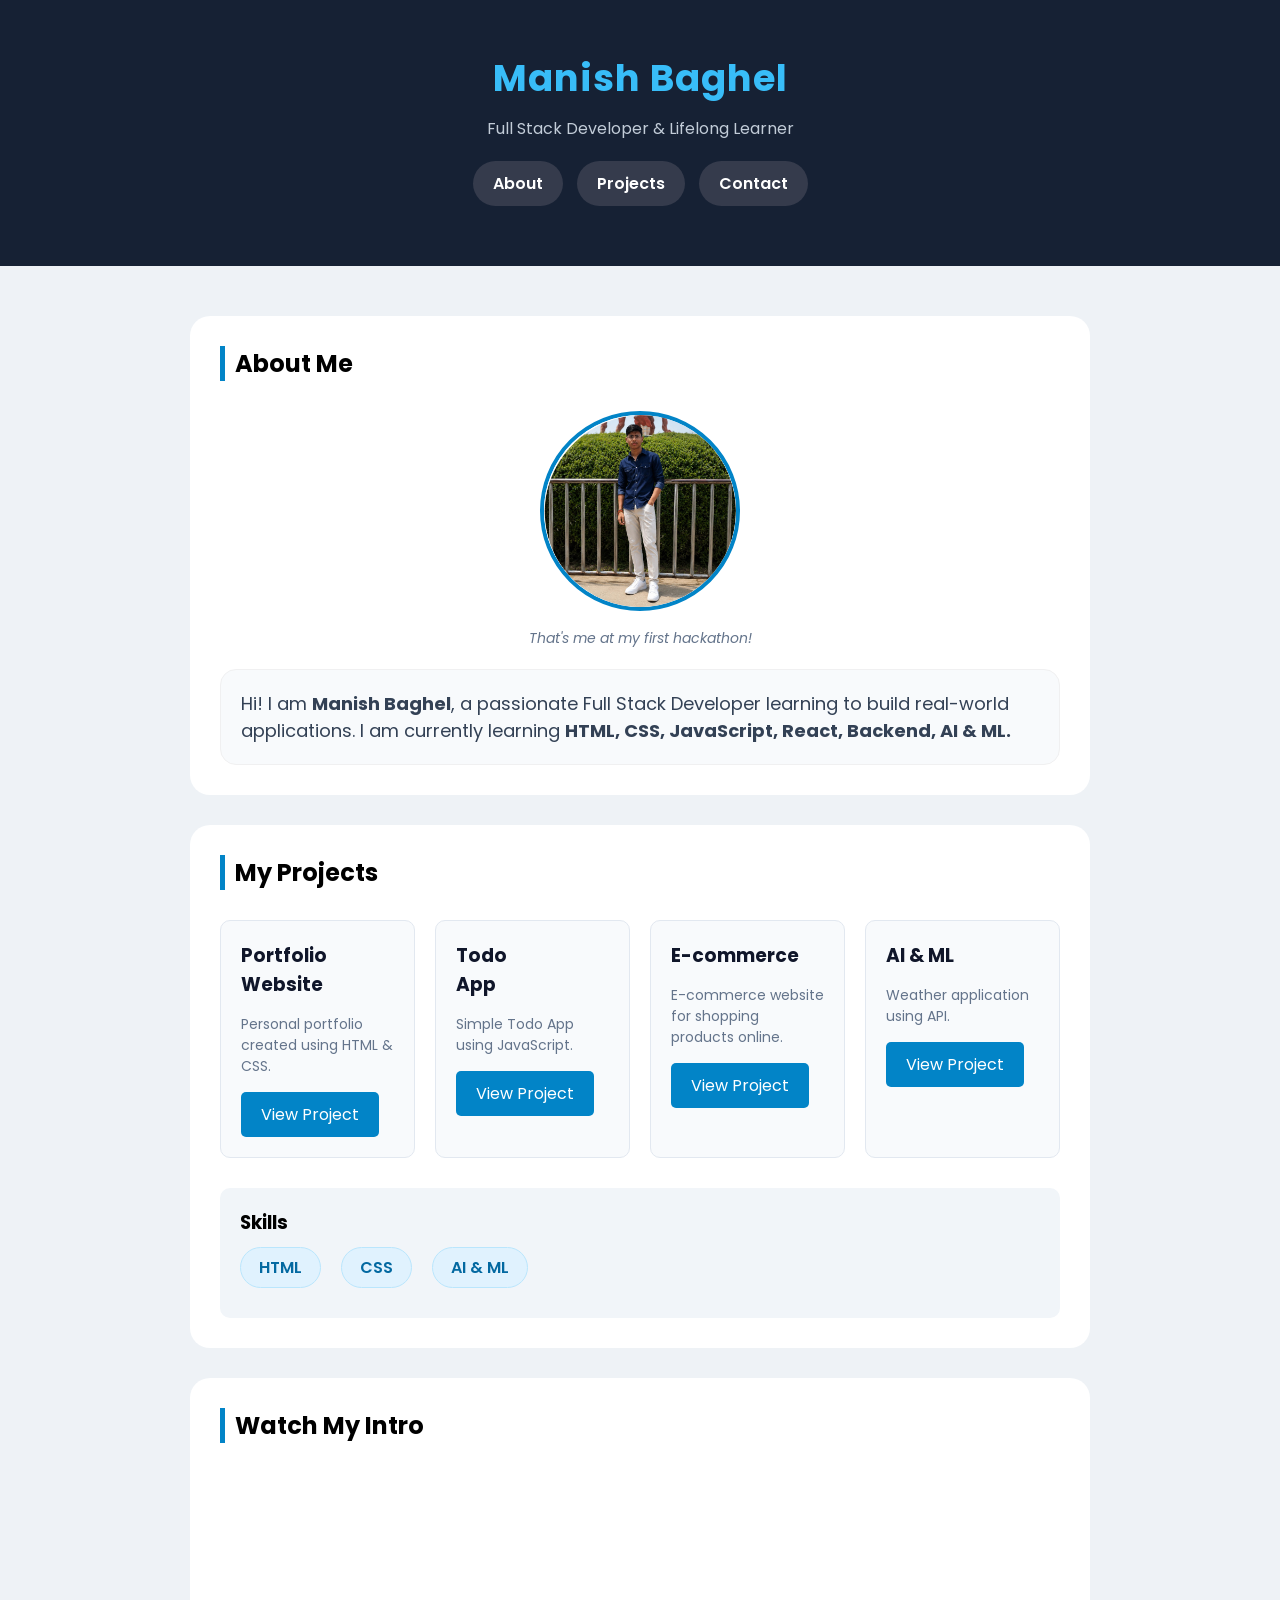
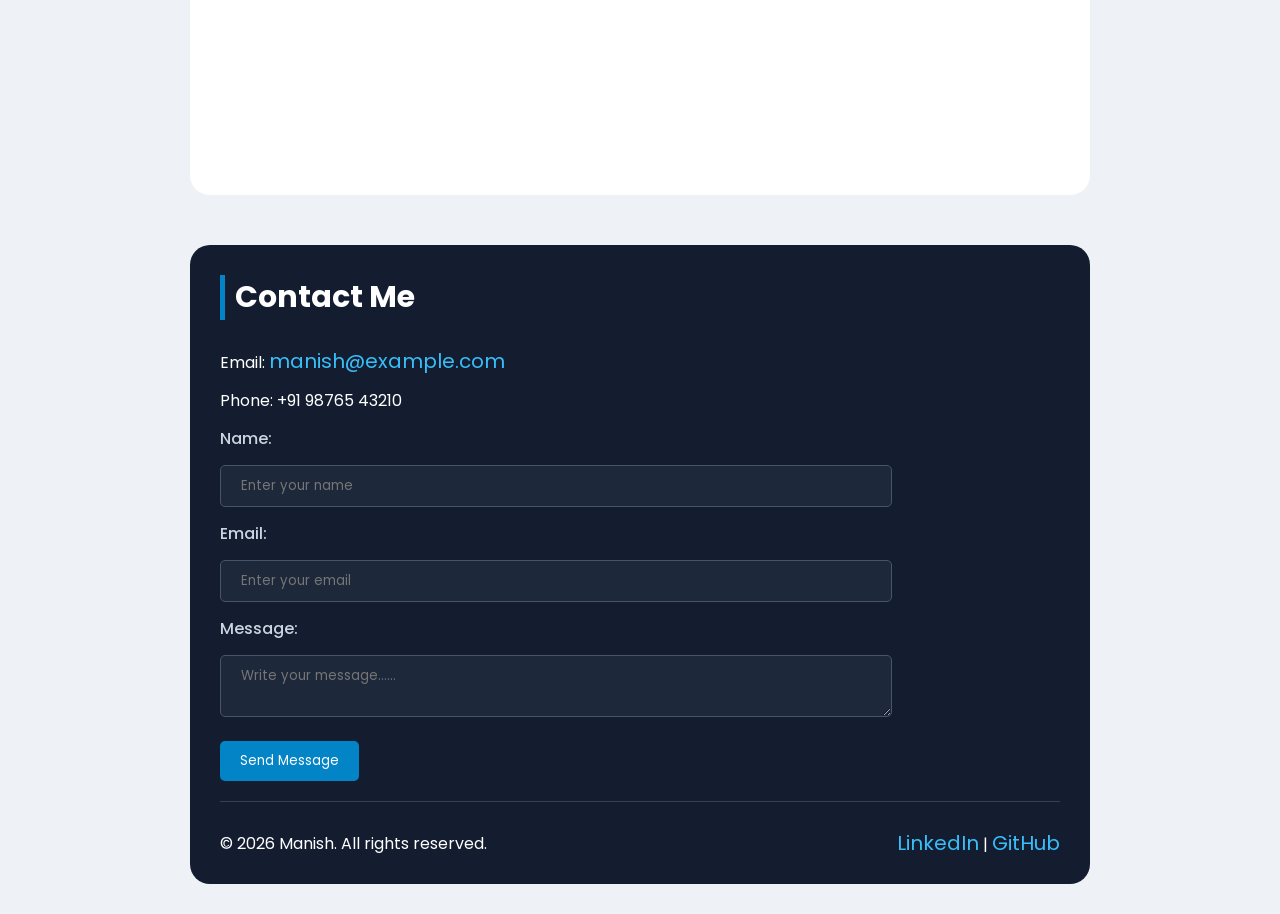
<file: index.html>
<!DOCTYPE html>
<html lang="en">
<head>
    <meta charset="UTF-8">
    <meta name="viewport" content="width=device-width, initial-scale=1.0">
    <title>Manish Baghel | Portfolio</title>
    <link rel="stylesheet" href="index.css">
</head>
<body>
<!-- hello -->
    <header>
        <h1>Manish Baghel</h1>
        <p>Full Stack Developer & Lifelong Learner</p>

        <nav>
            <a href="#about">About</a>
            <a href="#project">Projects</a>
            <a href="#contact">Contact</a>
        </nav>
    </header>

    <main>
        <section id="about">
            <h2>About Me</h2>

            <figure>
                <img src="image/imagephoto.jpeg" alt="Profile">
                <figcaption>That's me at my first hackathon!</figcaption>
            </figure>

            <div class="about-box">
                <p>
                    Hi! I am <strong>Manish Baghel</strong>, a passionate Full Stack Developer
                    learning to build real-world applications. I am currently learning
                    <b>HTML, CSS, JavaScript, React, Backend, AI & ML.</b>
                </p>
            </div>
        </section>
<!-- hello -->
        <section id="project">
            <h2>My Projects</h2>

            <div id="projects-card">
                <article>
                    <h3>Portfolio Website</h3>
                    <p>Personal portfolio created using HTML & CSS.</p>
                    <a href="index.html">View Project</a>
                </article>

                <article>
                    <h3>Todo <br>App</h3>
                    <p>Simple Todo App using JavaScript.</p>
                    <a href="https://manishbaghel6105-gif.github.io/Todo-app/">View Project</a>
                </article>

                <article>
                    <h3>E-commerce</h3>
                    <p>E-commerce website for shopping products online.</p>
                    <a href="https://manishbaghel6105-gif.github.io/Mini-E-Commerce-Store/">View Project</a>
                </article>

                <article>
                    <h3>AI & ML</h3>
                    <p>Weather application using API.</p>
                    <a href="#">View Project</a>
                </article>
            </div>

            <section id="skills">
                <h3>Skills</h3>
                <ul>
                    <li>HTML</li>
                    <li>CSS</li>
                    <li>AI & ML</li>
                </ul>
            </section>
        </section>

        <section id="intro">
            <h2>Watch My Intro</h2>

          <iframe width="560" height="315" src="https://www.youtube.com/embed/O0fY0yRXBHA?si=lxpNws1BG3L0IvK3" 
          title="YouTube video player" frameborder="0" allow="accelerometer; autoplay; clipboard-write; encrypted-media;
           gyroscope; picture-in-picture; web-share" referrerpolicy="strict-origin-when-cross-origin" allowfullscreen>
        </iframe>
        </section>
    </main>

    <footer id="contact">
        <h2>Contact Me</h2>

        <p>Email: <a href="mailto:manish@example.com">manish@example.com</a></p>
        <p>Phone: +91 98765 43210</p>

        <form>
            <label for="name">Name:</label>
            <input type="text" id="name" placeholder="Enter your name">

            <label for="email">Email:</label>
            <input type="email" id="email" placeholder="Enter your email">

            <label for="message">Message:</label>
            <textarea id="message" placeholder="Write your message......"></textarea>

            <button type="submit">Send Message</button>
        </form>

        <div id="lower-footer">
            <p>© 2026 Manish. All rights reserved.</p>

            <p>
                <a href="www.linkedin.com/in/manish-baghel-1bb7a8430">LinkedIn</a> |
                <a href="https://github.com/">GitHub</a>
            </p>
        </div>
    </footer>

</body>
</html>
</file>
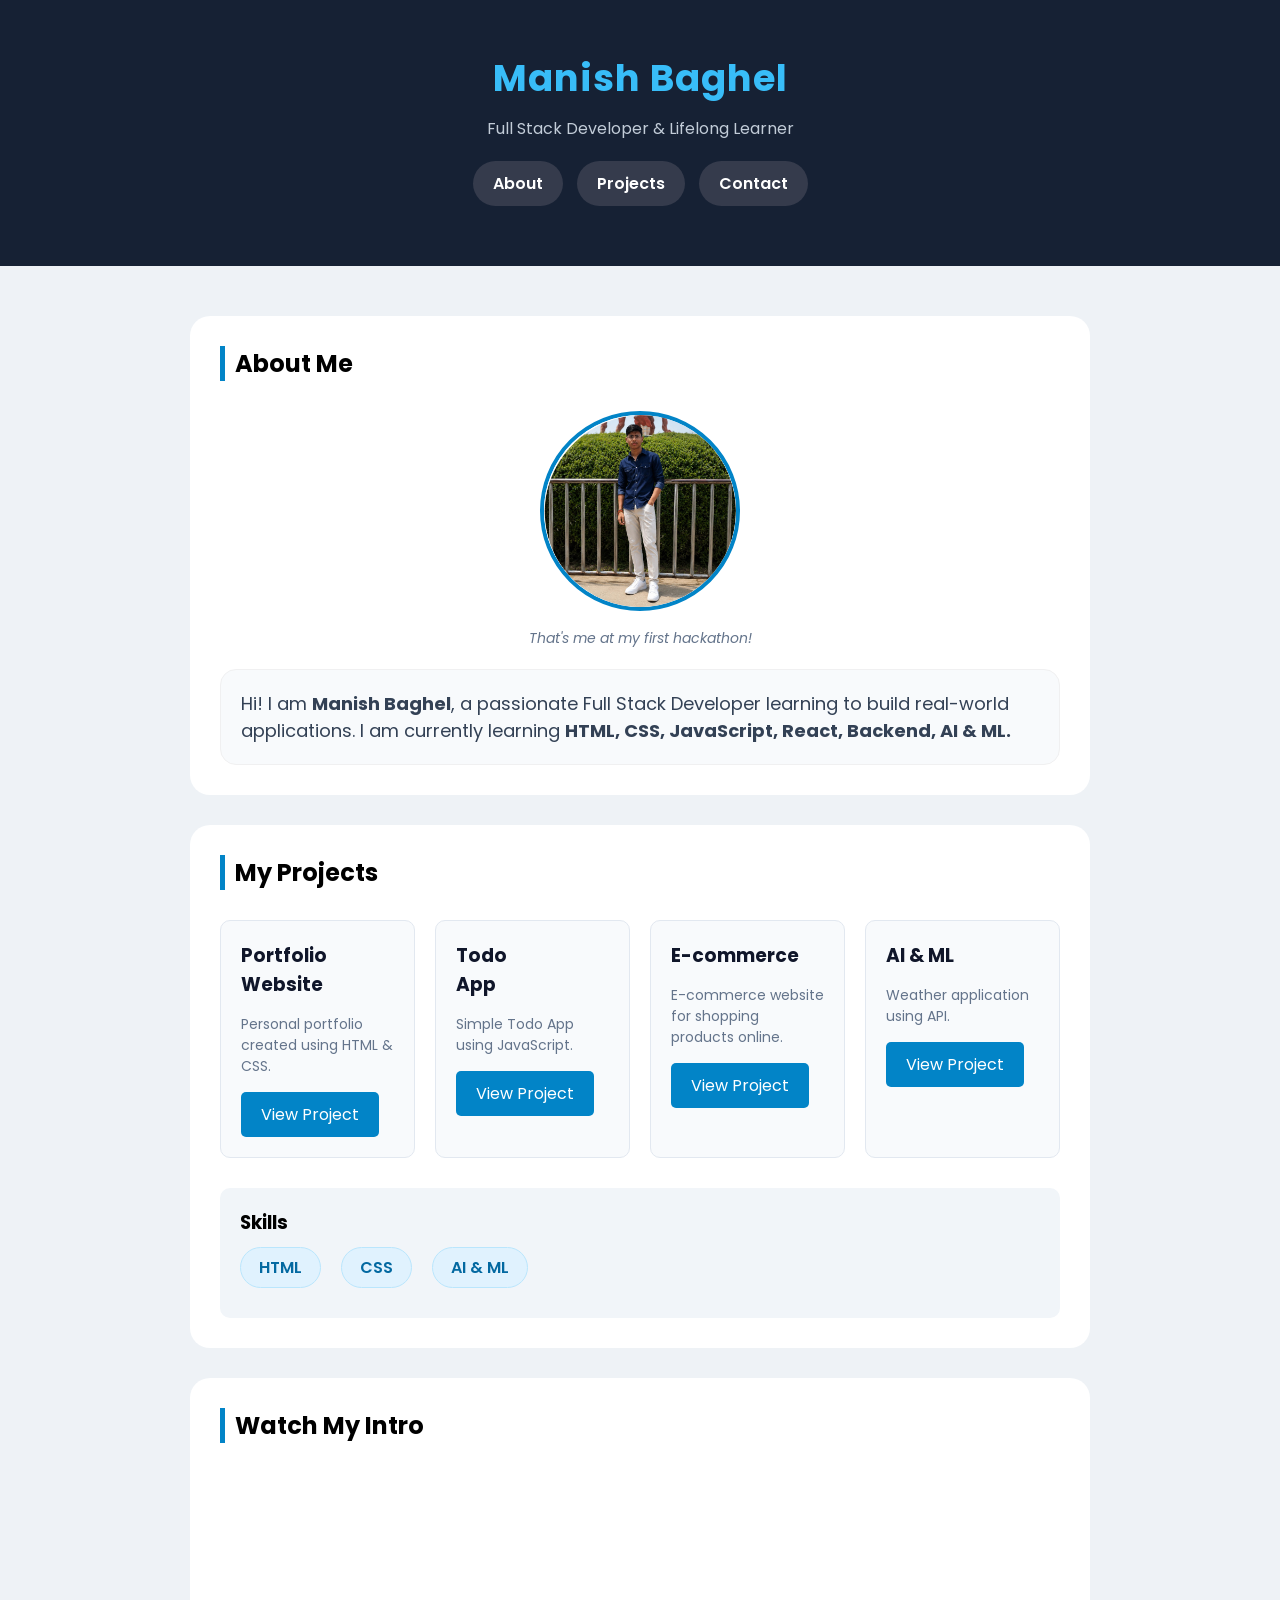
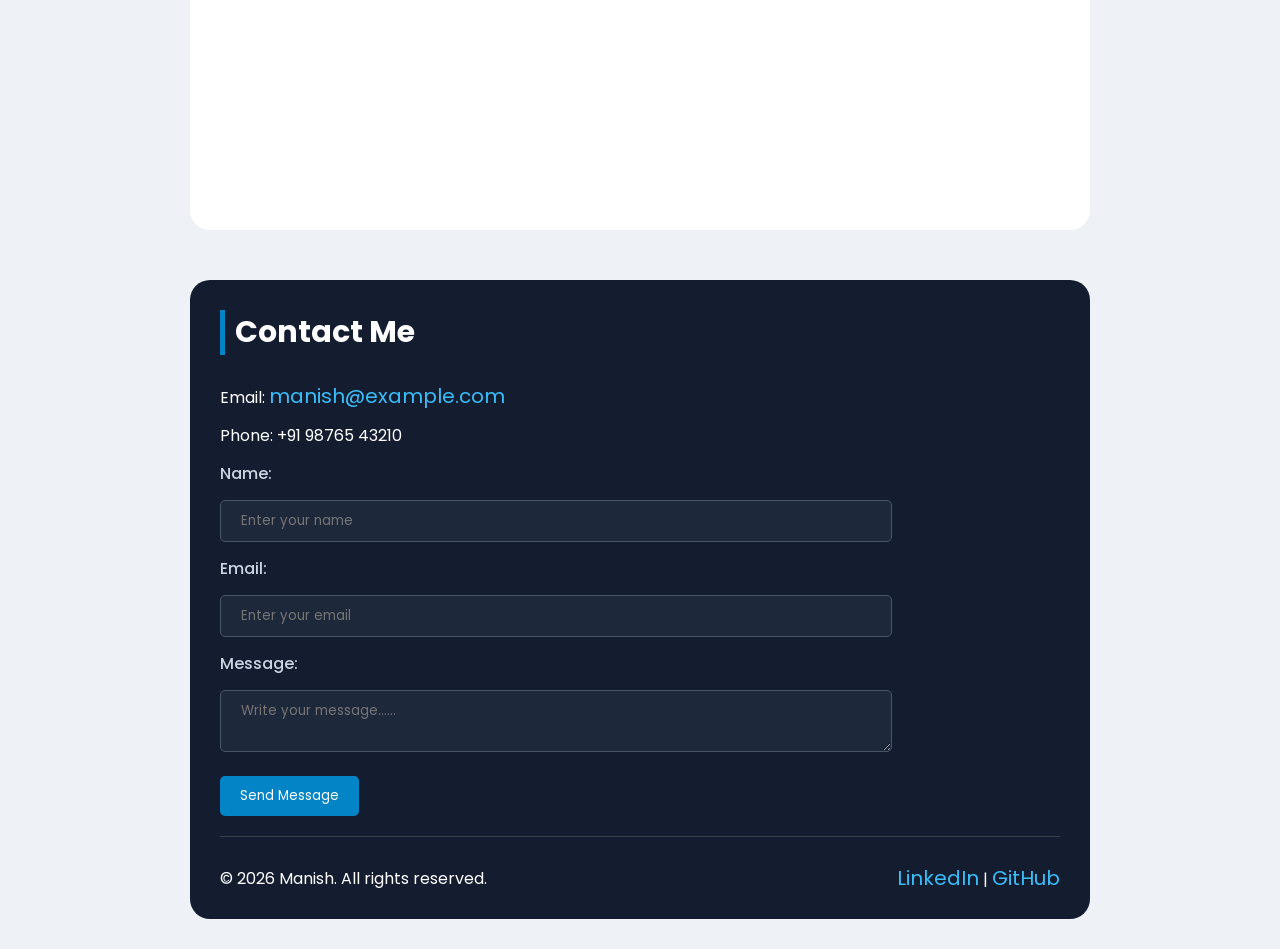
<file: portfolio.htm>
<!DOCTYPE html>
<html lang="en">
<head>
    <meta charset="UTF-8">
    <meta name="viewport" content="width=device-width, initial-scale=1.0">
    <title>Manish Baghel | Portfolio</title>
    <link rel="stylesheet" href="portfolio.css">
</head>
<body>

    <header>
        <h1>Manish Baghel</h1>
        <p>Full Stack Developer & Lifelong Learner</p>

        <nav>
            <a href="#about">About</a>
            <a href="#project">Projects</a>
            <a href="#contact">Contact</a>
        </nav>
    </header>

    <main>
        <section id="about">
            <h2>About Me</h2>

            <figure>
                <img src="image/imagephoto.jpeg" alt="Profile">
                <figcaption>That's me at my first hackathon!</figcaption>
            </figure>

            <div class="about-box">
                <p>
                    Hi! I am <strong>Manish Baghel</strong>, a passionate Full Stack Developer
                    learning to build real-world applications. I am currently learning
                    <b>HTML, CSS, JavaScript, React, Backend, AI & ML.</b>
                </p>
            </div>
        </section>

        <section id="project">
            <h2>My Projects</h2>

            <div id="projects-card">
                <article>
                    <h3>Portfolio Website</h3>
                    <p>Personal portfolio created using HTML & CSS.</p>
                    <a href="portfolio.htm">View Project</a>
                </article>

                <article>
                    <h3>Todo <br>App</h3>
                    <p>Simple Todo App using JavaScript.</p>
                    <a href="app.htm">View Project</a>
                </article>

                <article>
                    <h3>E-commerce</h3>
                    <p>E-commerce website for shopping products online.</p>
                    <a href="index.htm">View Project</a>
                </article>

                <article>
                    <h3>AI & ML</h3>
                    <p>Weather application using API.</p>
                    <a href="#">View Project</a>
                </article>
            </div>

            <section id="skills">
                <h3>Skills</h3>
                <ul>
                    <li>HTML</li>
                    <li>CSS</li>
                    <li>AI & ML</li>
                </ul>
            </section>
        </section>

        <section id="intro">
            <h2>Watch My Intro</h2>

            <iframe width="560" height="350"
                src="https://www.youtube.com/embed/xbNnYjSHRCQ?si=yyAwiE7py2idsBQo"
                title="YouTube video player"
                frameborder="0"
                allow="accelerometer; autoplay; clipboard-write; encrypted-media; gyroscope; picture-in-picture; web-share"
                referrerpolicy="strict-origin-when-cross-origin"
                allowfullscreen>
            </iframe>
        </section>
    </main>

    <footer id="contact">
        <h2>Contact Me</h2>

        <p>Email: <a href="mailto:manish@example.com">manish@example.com</a></p>
        <p>Phone: +91 98765 43210</p>

        <form>
            <label for="name">Name:</label>
            <input type="text" id="name" placeholder="Enter your name">

            <label for="email">Email:</label>
            <input type="email" id="email" placeholder="Enter your email">

            <label for="message">Message:</label>
            <textarea id="message" placeholder="Write your message......"></textarea>

            <button type="submit">Send Message</button>
        </form>

        <div id="lower-footer">
            <p>© 2026 Manish. All rights reserved.</p>

            <p>
                <a href="#">LinkedIn</a> |
                <a href="#">GitHub</a>
            </p>
        </div>
    </footer>

</body>
</html>
</file>
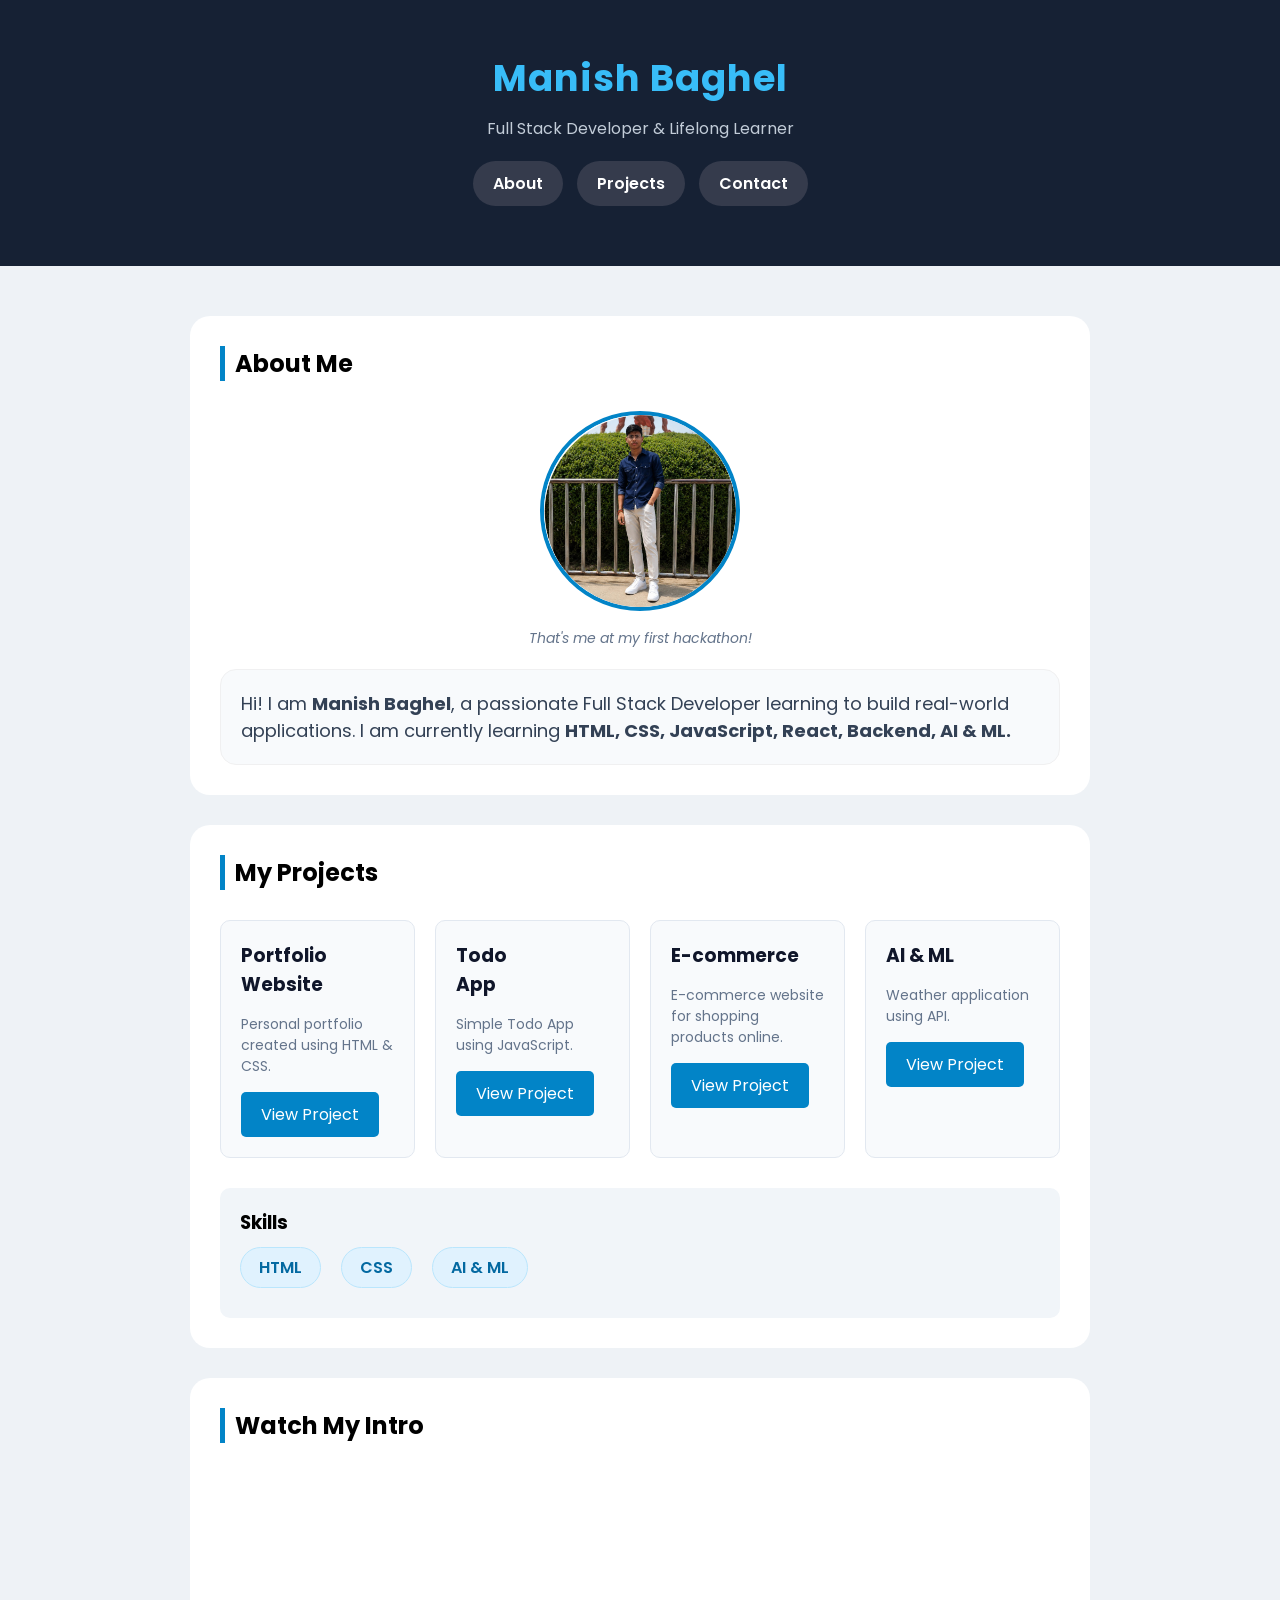
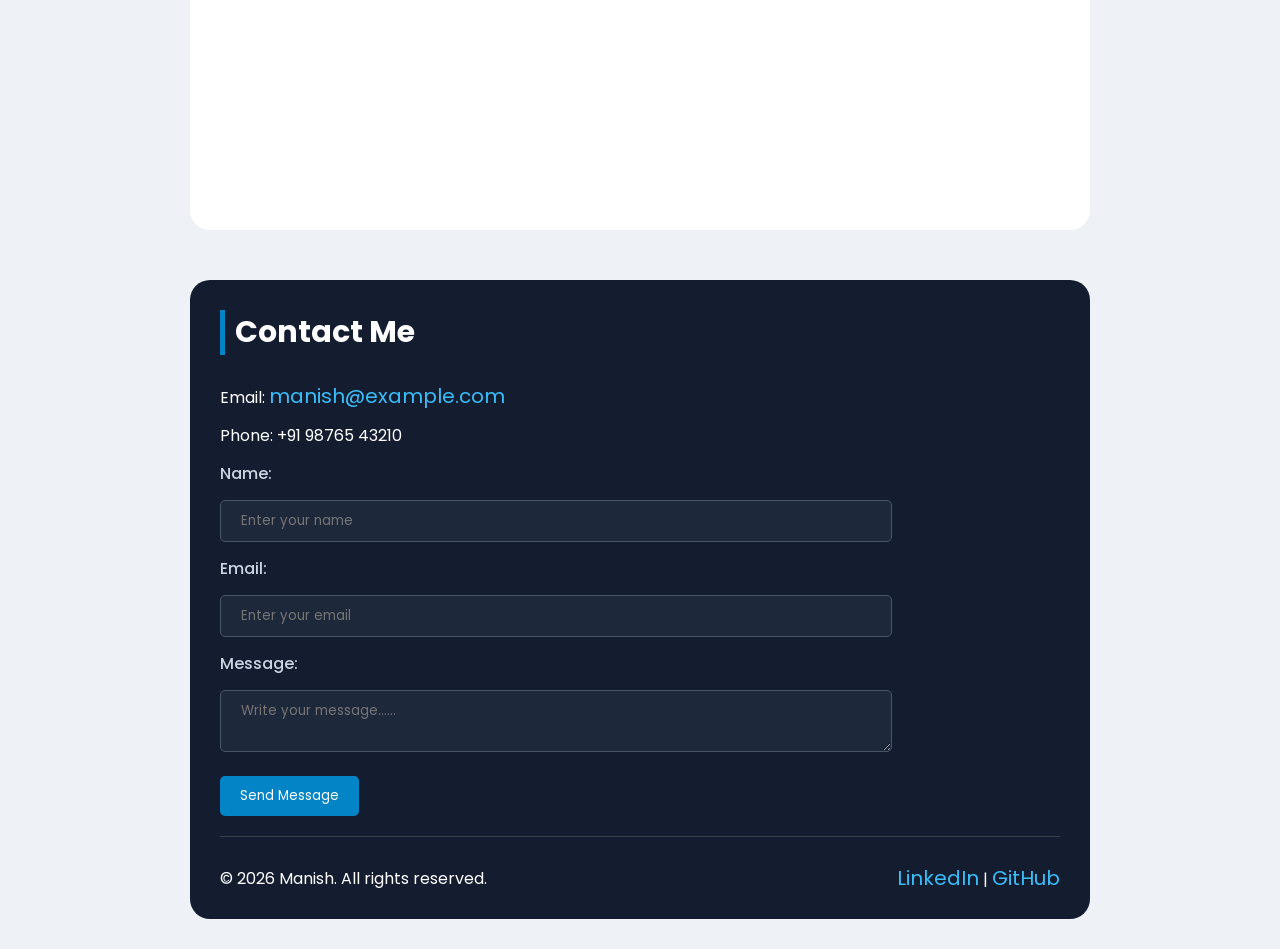
<file: portfolio.html>
<!DOCTYPE html>
<html lang="en">
<head>
    <meta charset="UTF-8">
    <meta name="viewport" content="width=device-width, initial-scale=1.0">
    <title>Manish Baghel | Portfolio</title>
    <link rel="stylesheet" href="portfolio.css">
</head>
<body>

    <header>
        <h1>Manish Baghel</h1>
        <p>Full Stack Developer & Lifelong Learner</p>

        <nav>
            <a href="#about">About</a>
            <a href="#project">Projects</a>
            <a href="#contact">Contact</a>
        </nav>
    </header>

    <main>
        <section id="about">
            <h2>About Me</h2>

            <figure>
                <img src="image/imagephoto.jpeg" alt="Profile">
                <figcaption>That's me at my first hackathon!</figcaption>
            </figure>

            <div class="about-box">
                <p>
                    Hi! I am <strong>Manish Baghel</strong>, a passionate Full Stack Developer
                    learning to build real-world applications. I am currently learning
                    <b>HTML, CSS, JavaScript, React, Backend, AI & ML.</b>
                </p>
            </div>
        </section>
<!-- hello -->
        <section id="project">
            <h2>My Projects</h2>

            <div id="projects-card">
                <article>
                    <h3>Portfolio Website</h3>
                    <p>Personal portfolio created using HTML & CSS.</p>
                    <a href="portfolio.htm">View Project</a>
                </article>

                <article>
                    <h3>Todo <br>App</h3>
                    <p>Simple Todo App using JavaScript.</p>
                    <a href="app.htm">View Project</a>
                </article>

                <article>
                    <h3>E-commerce</h3>
                    <p>E-commerce website for shopping products online.</p>
                    <a href="index.htm">View Project</a>
                </article>

                <article>
                    <h3>AI & ML</h3>
                    <p>Weather application using API.</p>
                    <a href="#">View Project</a>
                </article>
            </div>

            <section id="skills">
                <h3>Skills</h3>
                <ul>
                    <li>HTML</li>
                    <li>CSS</li>
                    <li>AI & ML</li>
                </ul>
            </section>
        </section>

        <section id="intro">
            <h2>Watch My Intro</h2>

            <iframe width="560" height="350"
                src="https://www.youtube.com/embed/xbNnYjSHRCQ?si=yyAwiE7py2idsBQo"
                title="YouTube video player"
                frameborder="0"
                allow="accelerometer; autoplay; clipboard-write; encrypted-media; gyroscope; picture-in-picture; web-share"
                referrerpolicy="strict-origin-when-cross-origin"
                allowfullscreen>
            </iframe>
        </section>
    </main>

    <footer id="contact">
        <h2>Contact Me</h2>

        <p>Email: <a href="mailto:manish@example.com">manish@example.com</a></p>
        <p>Phone: +91 98765 43210</p>

        <form>
            <label for="name">Name:</label>
            <input type="text" id="name" placeholder="Enter your name">

            <label for="email">Email:</label>
            <input type="email" id="email" placeholder="Enter your email">

            <label for="message">Message:</label>
            <textarea id="message" placeholder="Write your message......"></textarea>

            <button type="submit">Send Message</button>
        </form>

        <div id="lower-footer">
            <p>© 2026 Manish. All rights reserved.</p>

            <p>
                <a href="#">LinkedIn</a> |
                <a href="#">GitHub</a>
            </p>
        </div>
    </footer>

</body>
</html>
</file>
<file: index.css>
@import url('https://fonts.googleapis.com/css2?family=Poppins:ital,wght@0,100;0,200;0,300;0,400;0,500;0,600;0,700;0,800;0,900;1,100;1,200;1,300;1,400;1,500;1,600;1,700;1,800;1,900&display=swap');


* {
    padding: 0;
    margin: 0;
    box-sizing: border-box;
    font-family: "Poppins", sans-serif;
}

body {
    background-color: #EEF2F6;
}

header {
    background-color: #162134;
    color: white;
    text-align: center;
    padding: 50px 0;
}
/* manish */
/* hello */

h1 {
    color: #38BDF8;
    font-size: 37px;
    letter-spacing: 1px;
}

header p {
    color: #C2CCD8;
    padding: 10px 0;
}

header nav a {
    display: inline-block;
    text-decoration: none;
    background-color: #353B4C;
    color: white;
    border-radius: 30px;
    padding: 10px 20px;
    margin: 10px 5px;
    font-weight: 600;
}

header nav a:hover {
    background-color: #0284C7;
}

main {
    margin: 50px auto;
    /* background-color: white; */
    max-width: 900px;
}

#about,
#project,
#intro {
    background-color: white;
    padding: 30px;
    border-radius: 20px;
    margin-bottom: 30px;
}

#about h2,
#project h2,
#intro h2 {

    border-left: 5px solid #0284C7;
    padding-left: 10px;



}

#about figure {
    text-align: center;
    padding: 20px 0;

}
#about figure img {
    border-radius: 50%;
    border: 4px solid #0284C7;
    margin: 10px 0;
    transition: all 1s;
    width: 200px;
}

#about figure img:hover { 
    transform: scale(1.1);
     box-shadow: 0px 10px 10px rgba(0, 0, 0, 0.101);
}


#about figure figcaption {
    color: #64748B;
    /* text-tra; */
    font-style: italic;
    font-size: 14px;
}

#about p {
    border-radius: 16px;
    background-color: #F8FAFC;
    padding: 20px;
    border: 1px solid #f0f0f1;
    font-size: 18px;
    color: #334155;
}

#projects-card {
    display: flex;
    gap: 20px;
    margin: 30px 0;
    flex-wrap: wrap;

}

#projects-card article {
    flex: 1;
    background-color: #F8FAFC;
    border-radius: 10px;
    padding: 20px;
    /* display: flex;
    flex-direction: column; */
    /* gap: 10px; */
    border: 1px solid #E2E8F0;
    color: #10162A;
    transition: all 0.5s;
}

#projects-card article:hover {
    transform: translateY(-5px);
    box-shadow: 0px 10px 10px rgba(0, 0, 0, 0.101);
}

#projects-card article p {
    font-size: 14px;
    color: #64748B;
    margin: 15px 0;
}


#projects-card article a {
    border-radius: 5px;
    background-color: #0284C7;
    padding: 10px 20px;
    display: inline-block;
    color: white;
    text-decoration: none;
}

#skills {
    background-color: #F1F5F9;
    border-radius: 10px;
    padding: 20px;
}

#skills ul {
    list-style-type: none;
    display: flex;
    gap: 20px;
    padding: 10px 0;
        flex-wrap: wrap;
}

#skills ul li {
    background-color: #E0F2FE;
    border-radius: 30px;
    border: 1px solid #BAE6FD;
    padding: 7px 18px;
    color: #0369A1;
    font-weight: 600;
}

#intro {
    text-align: center;
    overflow: hidden;
}

#intro h2 {
    text-align: left;
    overflow: hidden;
}

#intro video {
    margin: 20px 0;
    object-fit: cover;
    max-width: 100%;
    height: auto;
    border-radius: 40px;
    border: 3px solid #CBD5E1;
    overflow: hidden;
}

/* Mobile Responsive */
@media screen and (max-width: 768px) {
    #intro {
        padding: 0 15px;
    }

    #intro h2 {
        font-size: 22px;
        text-align: center;
    }

    #intro video {
        width: 100%;
        max-width: 100%;
        height: auto;
        margin: 15px 0;
        border-radius: 20px;
        border: 2px solid #CBD5E1;
        object-fit: contain;
    }
}

/* Small Mobile */
@media screen and (max-width: 480px) {
    #intro {
        padding: 0 10px;
    }

    #intro h2 {
        font-size: 19px;
    }

    #intro video {
        border-radius: 15px;
        margin: 12px 0;
    }
}
footer {
    margin: 50px auto;
    max-width: 900px;
    background-color: #141D30;
    padding: 30px 30px 0;
    border-radius: 20px;
    margin-bottom: 30px;
}

footer h2 {
    border-left: 5px solid #0284C7;
    padding-left: 10px;
    color: white;
    font-size: 30px;
    margin-bottom: 20px;
}

footer p {
    color: white;
    padding: 6px 0;
}

footer p a {
    text-decoration: none;
    color:#38BDF8;
    font-size: 20px;
}

footer p a:hover {
    text-decoration: underline;
    color:#38BDF8;
}

form label {
    display: block;
    margin: 7px 0;
    color: #CBD5E1;
    font-weight: 500;
}
form {
    max-width:80%;
}

form input[type="text"],
form input[type="email"],
textarea{
    width: 100%;
    background-color: #1E283B;
    outline: none;
    border: 1px solid #475569;
    border-radius: 5px;
    padding: 10px 20px;
    color: white;
    margin: 7px 0;
}

form button {
    background-color: #0284C7;
     border-radius: 5px;
    padding: 10px 20px;
    display: inline-block;
    color: white;
    outline: none;
    border: none;
    margin: 10px 0;
}

#lower-footer {
    display: flex;
    justify-content: space-between;
    align-items: center;
    flex-wrap: wrap;
    border-top: 1px solid rgba(128, 128, 128, 0.348);
    padding: 20px 0;
    margin-top: 10px;
}
</file>
<file: portfolio.css>
@import url('https://fonts.googleapis.com/css2?family=Poppins:ital,wght@0,100;0,200;0,300;0,400;0,500;0,600;0,700;0,800;0,900;1,100;1,200;1,300;1,400;1,500;1,600;1,700;1,800;1,900&display=swap');


* {
    padding: 0;
    margin: 0;
    box-sizing: border-box;
    font-family: "Poppins", sans-serif;
}

body {
    background-color: #EEF2F6;
}

header {
    background-color: #162134;
    color: white;
    text-align: center;
    padding: 50px 0;
}
/* manish */
h1 {
    color: #38BDF8;
    font-size: 37px;
    letter-spacing: 1px;
}

header p {
    color: #C2CCD8;
    padding: 10px 0;
}

header nav a {
    display: inline-block;
    text-decoration: none;
    background-color: #353B4C;
    color: white;
    border-radius: 30px;
    padding: 10px 20px;
    margin: 10px 5px;
    font-weight: 600;
}

header nav a:hover {
    background-color: #0284C7;
}

main {
    margin: 50px auto;
    /* background-color: white; */
    max-width: 900px;
}

#about,
#project,
#intro {
    background-color: white;
    padding: 30px;
    border-radius: 20px;
    margin-bottom: 30px;
}

#about h2,
#project h2,
#intro h2 {

    border-left: 5px solid #0284C7;
    padding-left: 10px;



}

#about figure {
    text-align: center;
    padding: 20px 0;

}
#about figure img {
    border-radius: 50%;
    border: 4px solid #0284C7;
    margin: 10px 0;
    transition: all 1s;
    width: 200px;
}

#about figure img:hover { 
    transform: scale(1.1);
     box-shadow: 0px 10px 10px rgba(0, 0, 0, 0.101);
}


#about figure figcaption {
    color: #64748B;
    /* text-tra; */
    font-style: italic;
    font-size: 14px;
}

#about p {
    border-radius: 16px;
    background-color: #F8FAFC;
    padding: 20px;
    border: 1px solid #f0f0f1;
    font-size: 18px;
    color: #334155;
}

#projects-card {
    display: flex;
    gap: 20px;
    margin: 30px 0;
    flex-wrap: wrap;

}

#projects-card article {
    flex: 1;
    background-color: #F8FAFC;
    border-radius: 10px;
    padding: 20px;
    /* display: flex;
    flex-direction: column; */
    /* gap: 10px; */
    border: 1px solid #E2E8F0;
    color: #10162A;
    transition: all 0.5s;
}

#projects-card article:hover {
    transform: translateY(-5px);
    box-shadow: 0px 10px 10px rgba(0, 0, 0, 0.101);
}

#projects-card article p {
    font-size: 14px;
    color: #64748B;
    margin: 15px 0;
}


#projects-card article a {
    border-radius: 5px;
    background-color: #0284C7;
    padding: 10px 20px;
    display: inline-block;
    color: white;
    text-decoration: none;
}

#skills {
    background-color: #F1F5F9;
    border-radius: 10px;
    padding: 20px;
}

#skills ul {
    list-style-type: none;
    display: flex;
    gap: 20px;
    padding: 10px 0;
        flex-wrap: wrap;
}

#skills ul li {
    background-color: #E0F2FE;
    border-radius: 30px;
    border: 1px solid #BAE6FD;
    padding: 7px 18px;
    color: #0369A1;
    font-weight: 600;
}

#intro {
    text-align: center;
}

#intro h2 {
    text-align: left;
}



#intro video {
    margin: 20px 0;
    /* padding: 30px; */
    object-fit: cover;
    max-width: 100%;
    height: auto;
    border-radius: 40px;
    border: 3px solid #CBD5E1;
}

footer {
    margin: 50px auto;
    max-width: 900px;
    background-color: #141D30;
    padding: 30px 30px 0;
    border-radius: 20px;
    margin-bottom: 30px;
}

footer h2 {
    border-left: 5px solid #0284C7;
    padding-left: 10px;
    color: white;
    font-size: 30px;
    margin-bottom: 20px;
}

footer p {
    color: white;
    padding: 6px 0;
}

footer p a {
    text-decoration: none;
    color:#38BDF8;
    font-size: 20px;
}

footer p a:hover {
    text-decoration: underline;
    color:#38BDF8;
}

form label {
    display: block;
    margin: 7px 0;
    color: #CBD5E1;
    font-weight: 500;
}
form {
    max-width:80%;
}

form input[type="text"],
form input[type="email"],
textarea{
    width: 100%;
    background-color: #1E283B;
    outline: none;
    border: 1px solid #475569;
    border-radius: 5px;
    padding: 10px 20px;
    color: white;
    margin: 7px 0;
}

form button {
    background-color: #0284C7;
     border-radius: 5px;
    padding: 10px 20px;
    display: inline-block;
    color: white;
    outline: none;
    border: none;
    margin: 10px 0;
}

#lower-footer {
    display: flex;
    justify-content: space-between;
    align-items: center;
    flex-wrap: wrap;
    border-top: 1px solid rgba(128, 128, 128, 0.348);
    padding: 20px 0;
    margin-top: 10px;
}
</file>
